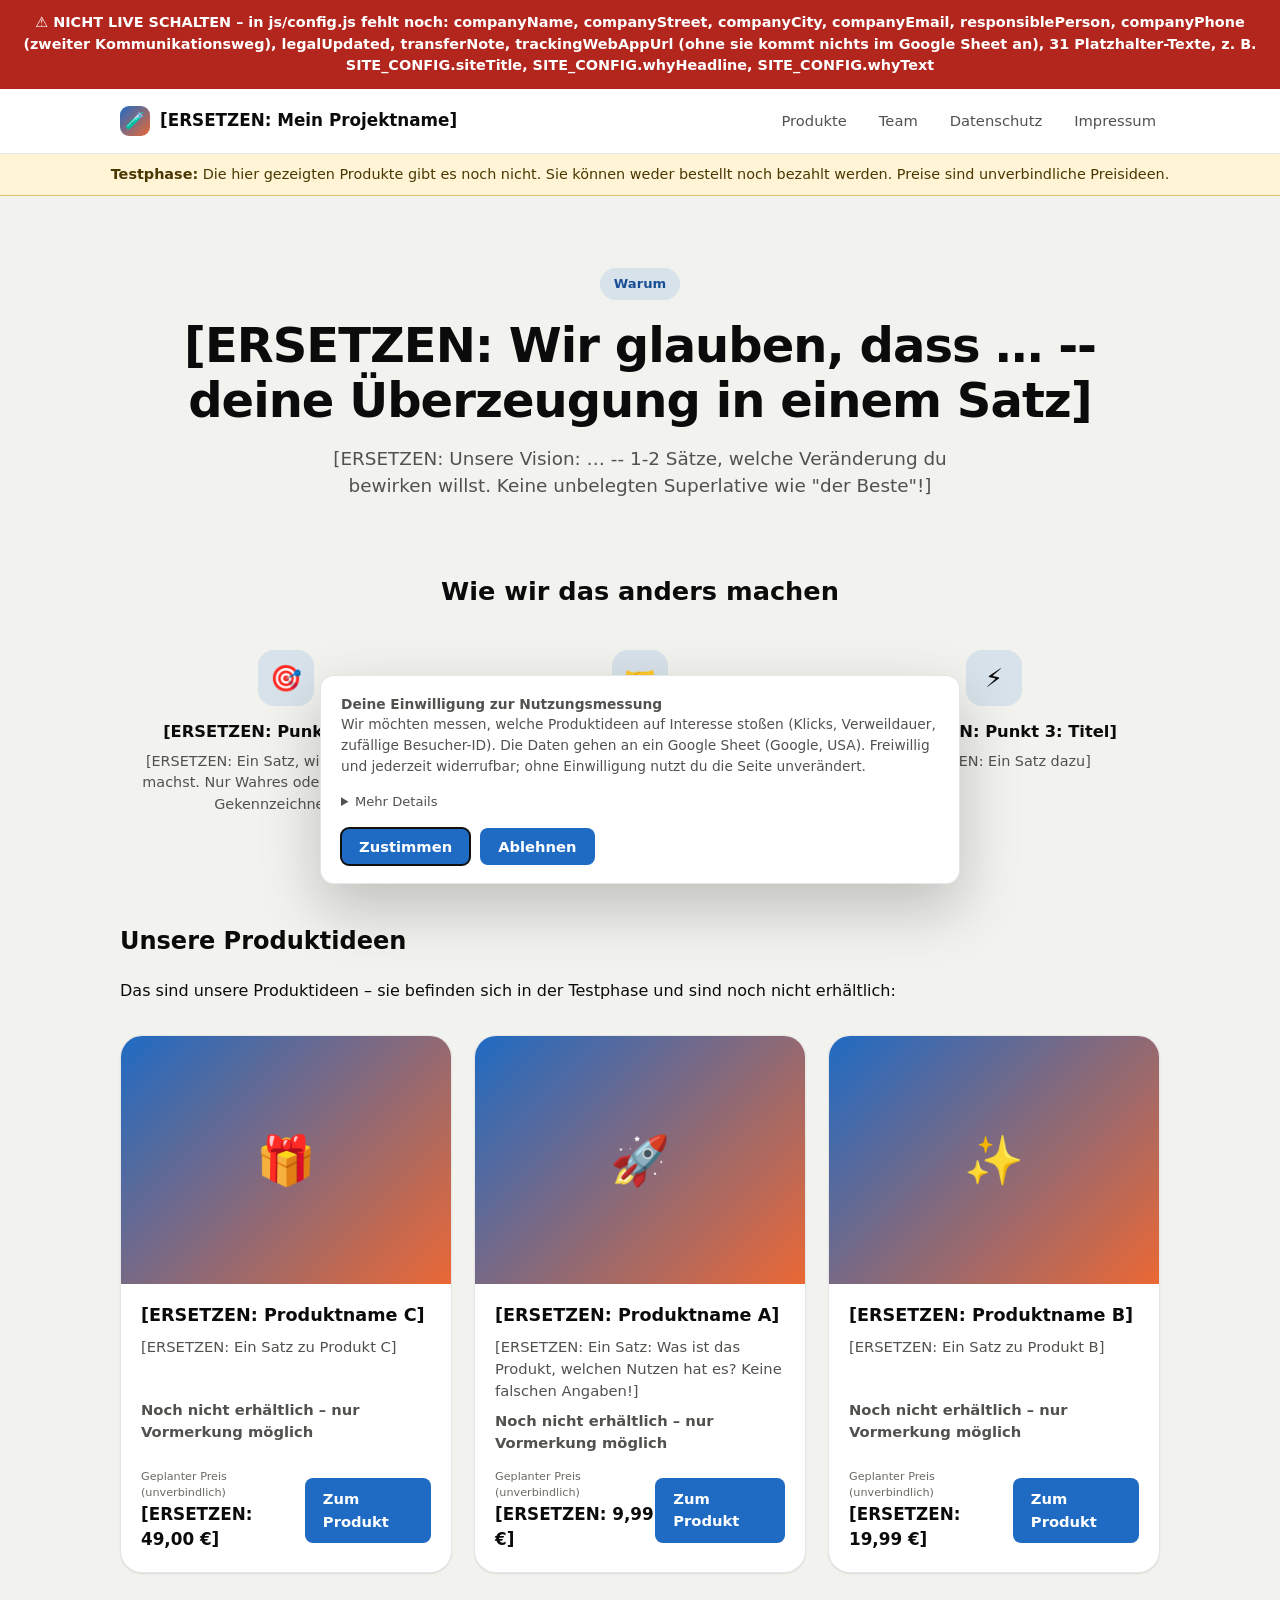
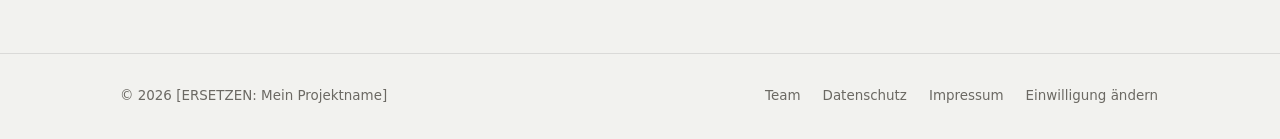
<file: index.html>
<!doctype html>
<html lang="de">
<head>
<meta charset="UTF-8">
<meta name="viewport" content="width=device-width, initial-scale=1">
<title>{{siteTitle}}</title>
<meta name="description" content="Early-Access-Test – finde heraus, welche Produkte wirklich gefragt sind.">
<meta name="robots" content="noindex,nofollow">
<meta http-equiv="Content-Security-Policy" content="default-src 'self'; script-src 'self' https://script.google.com https://script.googleusercontent.com; style-src 'self' 'unsafe-inline'; img-src 'self' data:; connect-src 'self' https://script.google.com https://script.googleusercontent.com; object-src 'none'; base-uri 'none'; form-action 'none'">
<link rel="icon" href="data:image/svg+xml,%3Csvg xmlns='http://www.w3.org/2000/svg' viewBox='0 0 100 100'%3E%3Ctext y='.9em' font-size='90'%3E🚪%3C/text%3E%3C/svg%3E">
<link rel="stylesheet" href="css/style.css">
</head>
<body>
<a class="skip-link" href="#main">Zum Inhalt springen</a>
<noscript><div class="config-warning">Diese Seite benötigt JavaScript, um ihre Inhalte anzuzeigen. Bitte aktiviere JavaScript in deinem Browser.</div></noscript>

<header class="site-header">
  <div class="container">
    <a href="index.html" class="brand">
      <span class="logo-dot"><span data-logo-emoji>🚪</span></span>
      <span data-site-title>Meine Produktidee</span>
    </a>
    <nav class="nav-links">
      <a href="index.html">Produkte</a>
      <a href="team.html">Team</a>
      <a href="datenschutz.html">Datenschutz</a>
      <a href="impressum.html">Impressum</a>
    </nav>
  </div>
</header>

<main id="main">
<div class="test-notice" id="testNotice" role="note"></div>

<!-- WARUM -- Golden Circle: Start With Why -->
<section class="why-section">
  <div class="container">
    <span class="badge" id="whyBadge"></span>
    <h1 id="whyHeadline"></h1>
    <p class="subtext" id="whyText"></p>
  </div>
</section>

<!-- WIE -- Golden Circle: How -->
<section class="how-section">
  <div class="container">
    <h2 id="howTitle"></h2>
    <div id="howGrid" class="how-grid"></div>
  </div>
</section>

<!-- WAS -- Golden Circle: What (die Türen) -->
<section class="what-section">
  <div class="container">
    <h2 id="whatTitle"></h2>
    <p class="lead" id="whatText"></p>
    <div id="doorsGrid" class="doors-grid"></div>
  </div>
</section>
</main>

<footer class="site-footer">
  <div class="container">
    <span>&copy; <span id="year"></span> <span data-site-title>Meine Produktidee</span></span>
    <nav>
      <a href="team.html">Team</a>
      <a href="datenschutz.html">Datenschutz</a>
      <a href="impressum.html">Impressum</a>
      <a href="#" data-consent-settings>Einwilligung ändern</a>
    </nav>
  </div>
</footer>

<script src="js/config.js"></script>
<script src="js/tracking.js"></script>
<script src="js/app.js"></script>
</body>
</html>
</file>
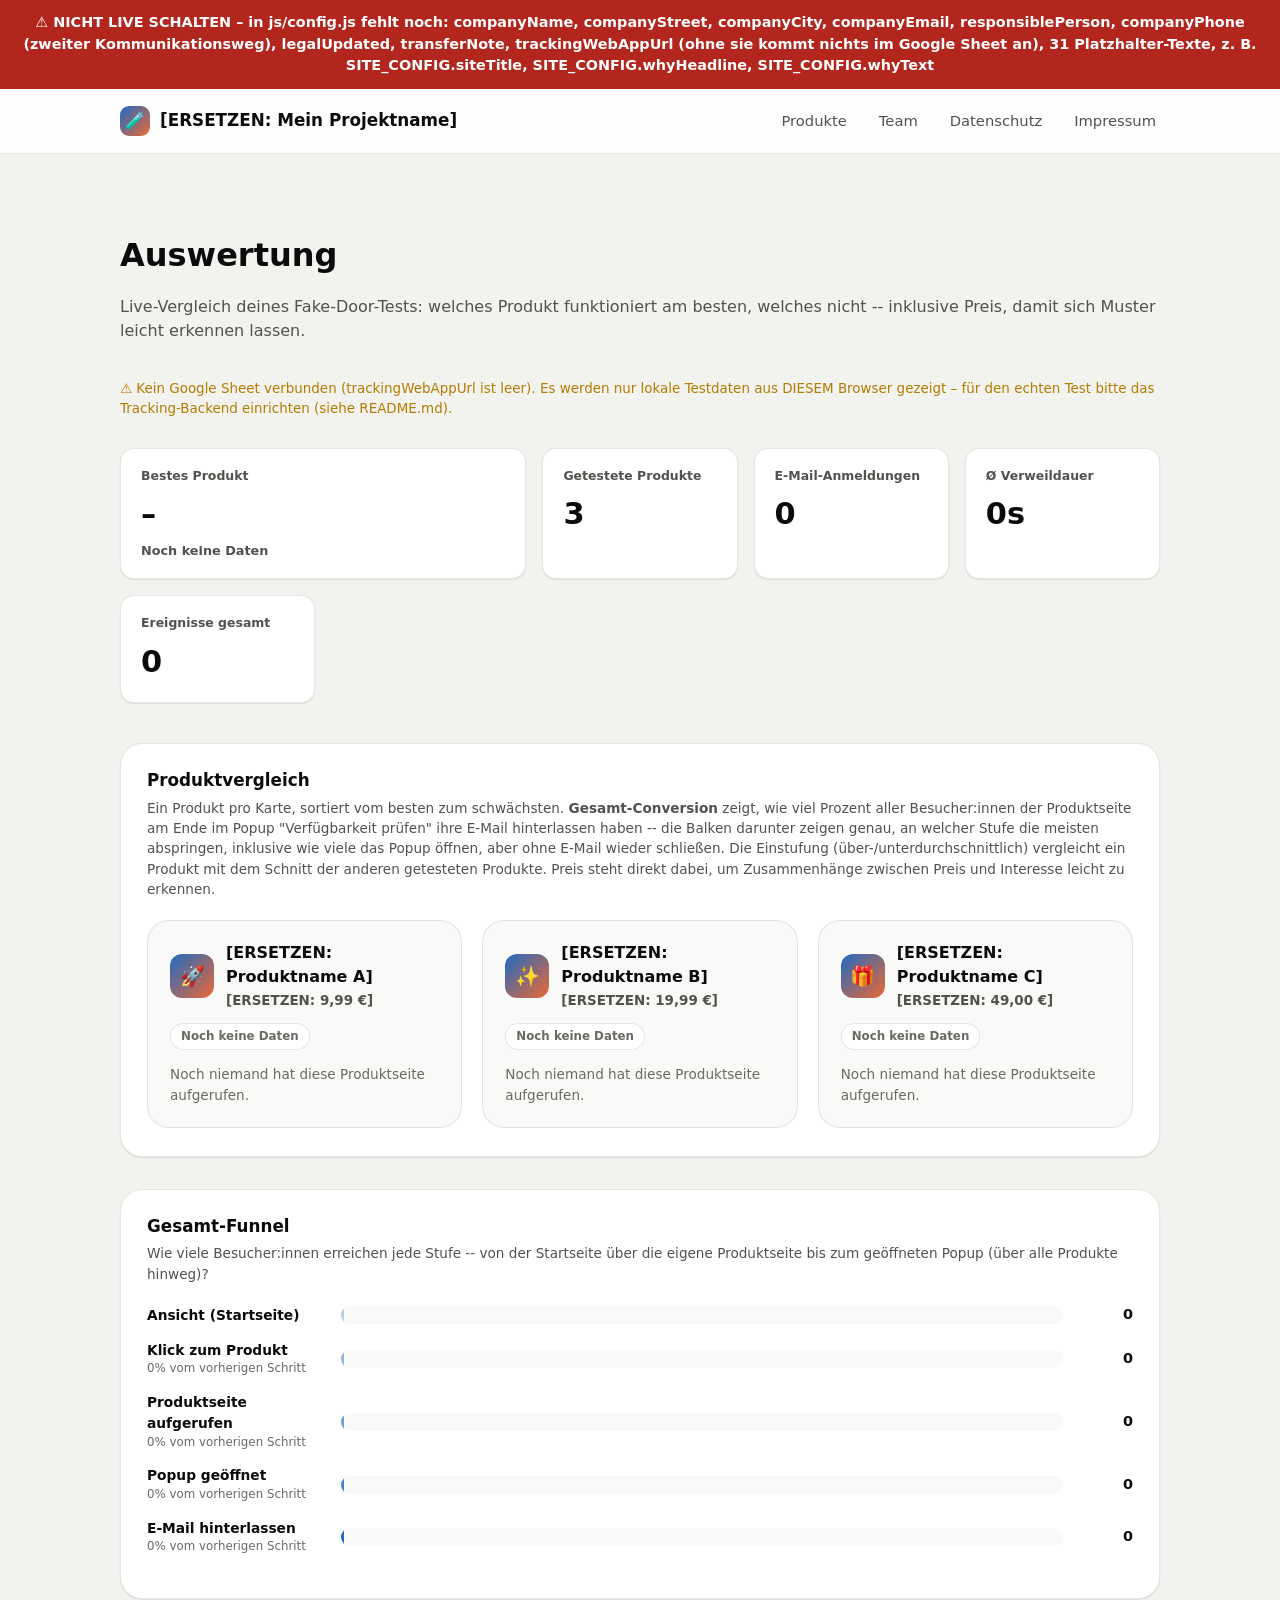
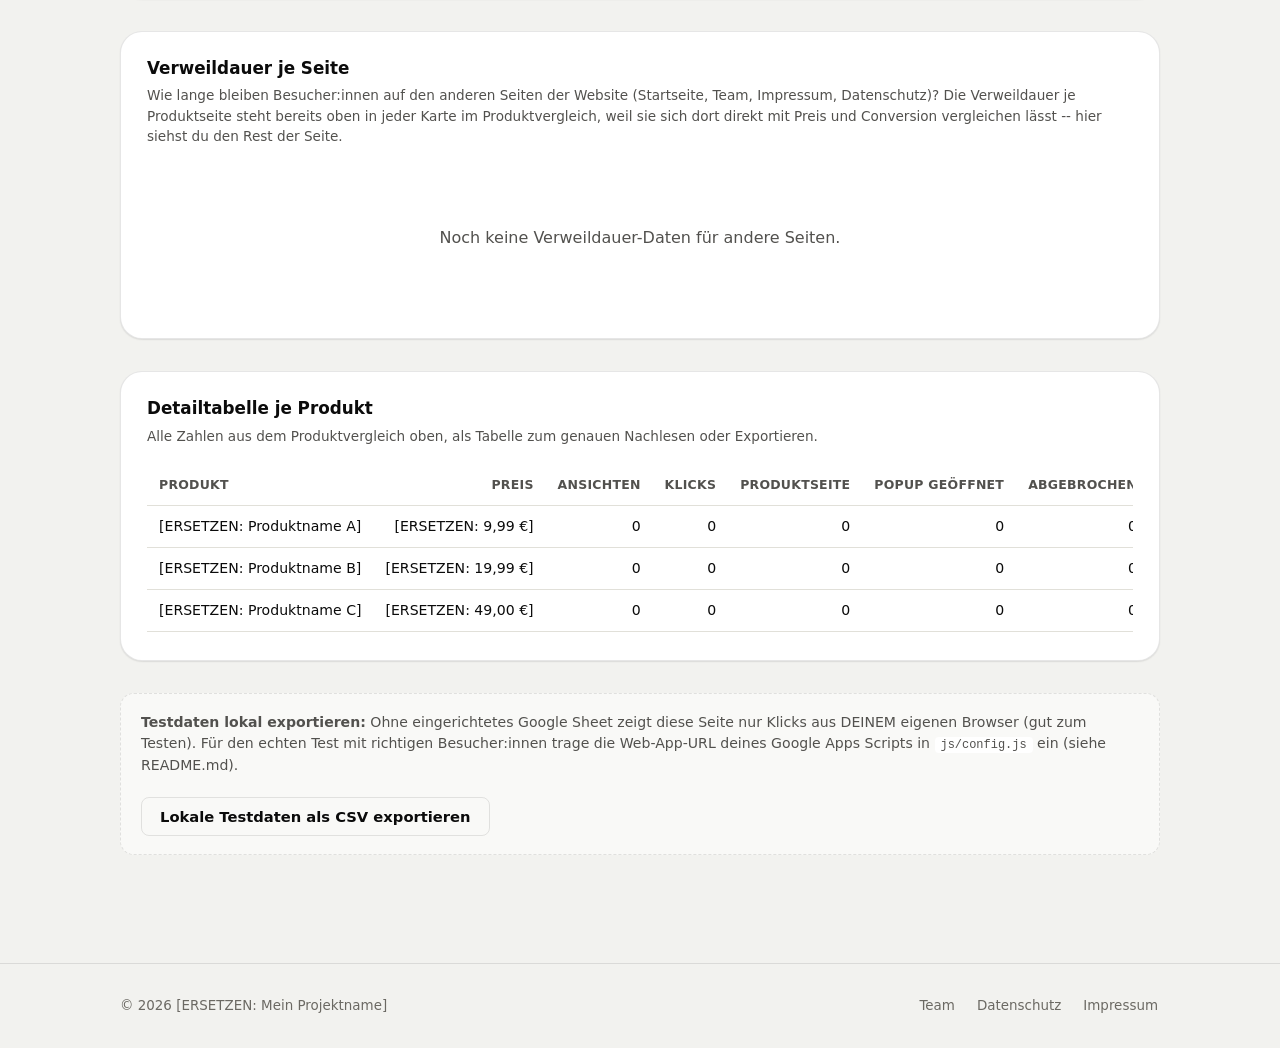
<file: auswertung.html>
<!doctype html>
<html lang="de">
<head>
<meta charset="UTF-8">
<meta name="viewport" content="width=device-width, initial-scale=1">
<title>Auswertung – {{siteTitle}}</title>
<meta name="robots" content="noindex,nofollow">
<meta http-equiv="Content-Security-Policy" content="default-src 'self'; script-src 'self' https://script.google.com https://script.googleusercontent.com; style-src 'self' 'unsafe-inline'; img-src 'self' data:; connect-src 'self' https://script.google.com https://script.googleusercontent.com; object-src 'none'; base-uri 'none'; form-action 'none'">
<link rel="icon" href="data:image/svg+xml,%3Csvg xmlns='http://www.w3.org/2000/svg' viewBox='0 0 100 100'%3E%3Ctext y='.9em' font-size='90'%3E🚪%3C/text%3E%3C/svg%3E">
<link rel="stylesheet" href="css/style.css">
</head>
<body>
<a class="skip-link" href="#main">Zum Inhalt springen</a>
<noscript><div class="config-warning">Diese Seite benötigt JavaScript, um ihre Inhalte anzuzeigen. Bitte aktiviere JavaScript in deinem Browser.</div></noscript>

<header class="site-header">
  <div class="container">
    <a href="index.html" class="brand">
      <span class="logo-dot"><span data-logo-emoji>🚪</span></span>
      <span data-site-title>Meine Produktidee</span>
    </a>
    <nav class="nav-links">
      <a href="index.html">Produkte</a>
      <a href="team.html">Team</a>
      <a href="datenschutz.html">Datenschutz</a>
      <a href="impressum.html">Impressum</a>
    </nav>
  </div>
</header>

<main id="main">
<div class="page-content">
  <div class="container">
    <h1>Auswertung</h1>
    <p class="lead">Live-Vergleich deines Fake-Door-Tests: welches Produkt funktioniert am besten, welches nicht -- inklusive Preis, damit sich Muster leicht erkennen lassen.</p>
    <p class="source-note" id="sourceNote"></p>

    <div class="kpi-row">
      <div class="kpi-tile kpi-tile-wide">
        <div class="kpi-label">Bestes Produkt</div>
        <div class="kpi-value kpi-value-text" id="kpiBest">–</div>
        <div class="kpi-sub" id="kpiBestSub">Noch keine Daten</div>
      </div>
      <div class="kpi-tile">
        <div class="kpi-label">Getestete Produkte</div>
        <div class="kpi-value" id="kpiDoors">0</div>
      </div>
      <div class="kpi-tile">
        <div class="kpi-label">E-Mail-Anmeldungen</div>
        <div class="kpi-value" id="kpiEmails">0</div>
      </div>
      <div class="kpi-tile">
        <div class="kpi-label">Ø Verweildauer</div>
        <div class="kpi-value" id="kpiDuration">0s</div>
      </div>
      <div class="kpi-tile">
        <div class="kpi-label">Ereignisse gesamt</div>
        <div class="kpi-value" id="kpiEvents">0</div>
      </div>
    </div>

    <div class="viz-card">
      <h2>Produktvergleich</h2>
      <p class="viz-sub">
        Ein Produkt pro Karte, sortiert vom besten zum schwächsten. <strong>Gesamt-Conversion</strong> zeigt,
        wie viel Prozent aller Besucher:innen der Produktseite am Ende im Popup "Verfügbarkeit prüfen"
        ihre E-Mail hinterlassen haben -- die Balken darunter zeigen genau, an welcher Stufe die meisten
        abspringen, inklusive wie viele das Popup öffnen, aber ohne E-Mail wieder schließen. Die Einstufung
        (über-/unterdurchschnittlich) vergleicht ein Produkt mit dem Schnitt der anderen getesteten Produkte.
        Preis steht direkt dabei, um Zusammenhänge zwischen Preis und Interesse leicht zu erkennen.
      </p>
      <div id="compareGrid" class="compare-grid"></div>
    </div>

    <div class="viz-card">
      <h2>Gesamt-Funnel</h2>
      <p class="viz-sub">Wie viele Besucher:innen erreichen jede Stufe -- von der Startseite über die eigene Produktseite bis zum geöffneten Popup (über alle Produkte hinweg)?</p>
      <div id="funnelChart"></div>
    </div>

    <div class="viz-card">
      <h2>Verweildauer je Seite</h2>
      <p class="viz-sub">
        Wie lange bleiben Besucher:innen auf den anderen Seiten der Website (Startseite, Team, Impressum,
        Datenschutz)? Die Verweildauer je Produktseite steht bereits oben in jeder Karte im Produktvergleich,
        weil sie sich dort direkt mit Preis und Conversion vergleichen lässt -- hier siehst du den Rest der Seite.
      </p>
      <div id="pageDurationBars"></div>
    </div>

    <div class="viz-card">
      <h2>Detailtabelle je Produkt</h2>
      <p class="viz-sub">Alle Zahlen aus dem Produktvergleich oben, als Tabelle zum genauen Nachlesen oder Exportieren.</p>
      <div class="data-table-wrap">
        <table class="data-table" id="doorTable">
          <thead>
            <tr>
              <th>Produkt</th>
              <th>Preis</th>
              <th>Ansichten</th>
              <th>Klicks</th>
              <th>Produktseite</th>
              <th>Popup geöffnet</th>
              <th>Abgebrochen</th>
              <th>E-Mails</th>
              <th>Gesamt-Conversion</th>
              <th>Ø Verweildauer</th>
            </tr>
          </thead>
          <tbody></tbody>
        </table>
      </div>
    </div>

    <div class="setup-callout">
      <strong>Testdaten lokal exportieren:</strong> Ohne eingerichtetes Google Sheet zeigt diese Seite nur Klicks aus
      DEINEM eigenen Browser (gut zum Testen). Für den echten Test mit richtigen Besucher:innen trage die
      Web-App-URL deines Google Apps Scripts in <code>js/config.js</code> ein (siehe README.md).
      <br><br>
      <button type="button" class="btn btn-ghost" id="exportCsvBtn">Lokale Testdaten als CSV exportieren</button>
    </div>
  </div>
</div>
</main>

<footer class="site-footer">
  <div class="container">
    <span>&copy; <span id="year"></span> <span data-site-title>Meine Produktidee</span></span>
    <nav>
      <a href="team.html">Team</a>
      <a href="datenschutz.html">Datenschutz</a>
      <a href="impressum.html">Impressum</a>
    </nav>
  </div>
</footer>

<script src="js/config.js"></script>
<script src="js/tracking.js"></script>
<script src="js/app.js"></script>
<script src="js/stats.js"></script>
</body>
</html>
</file>
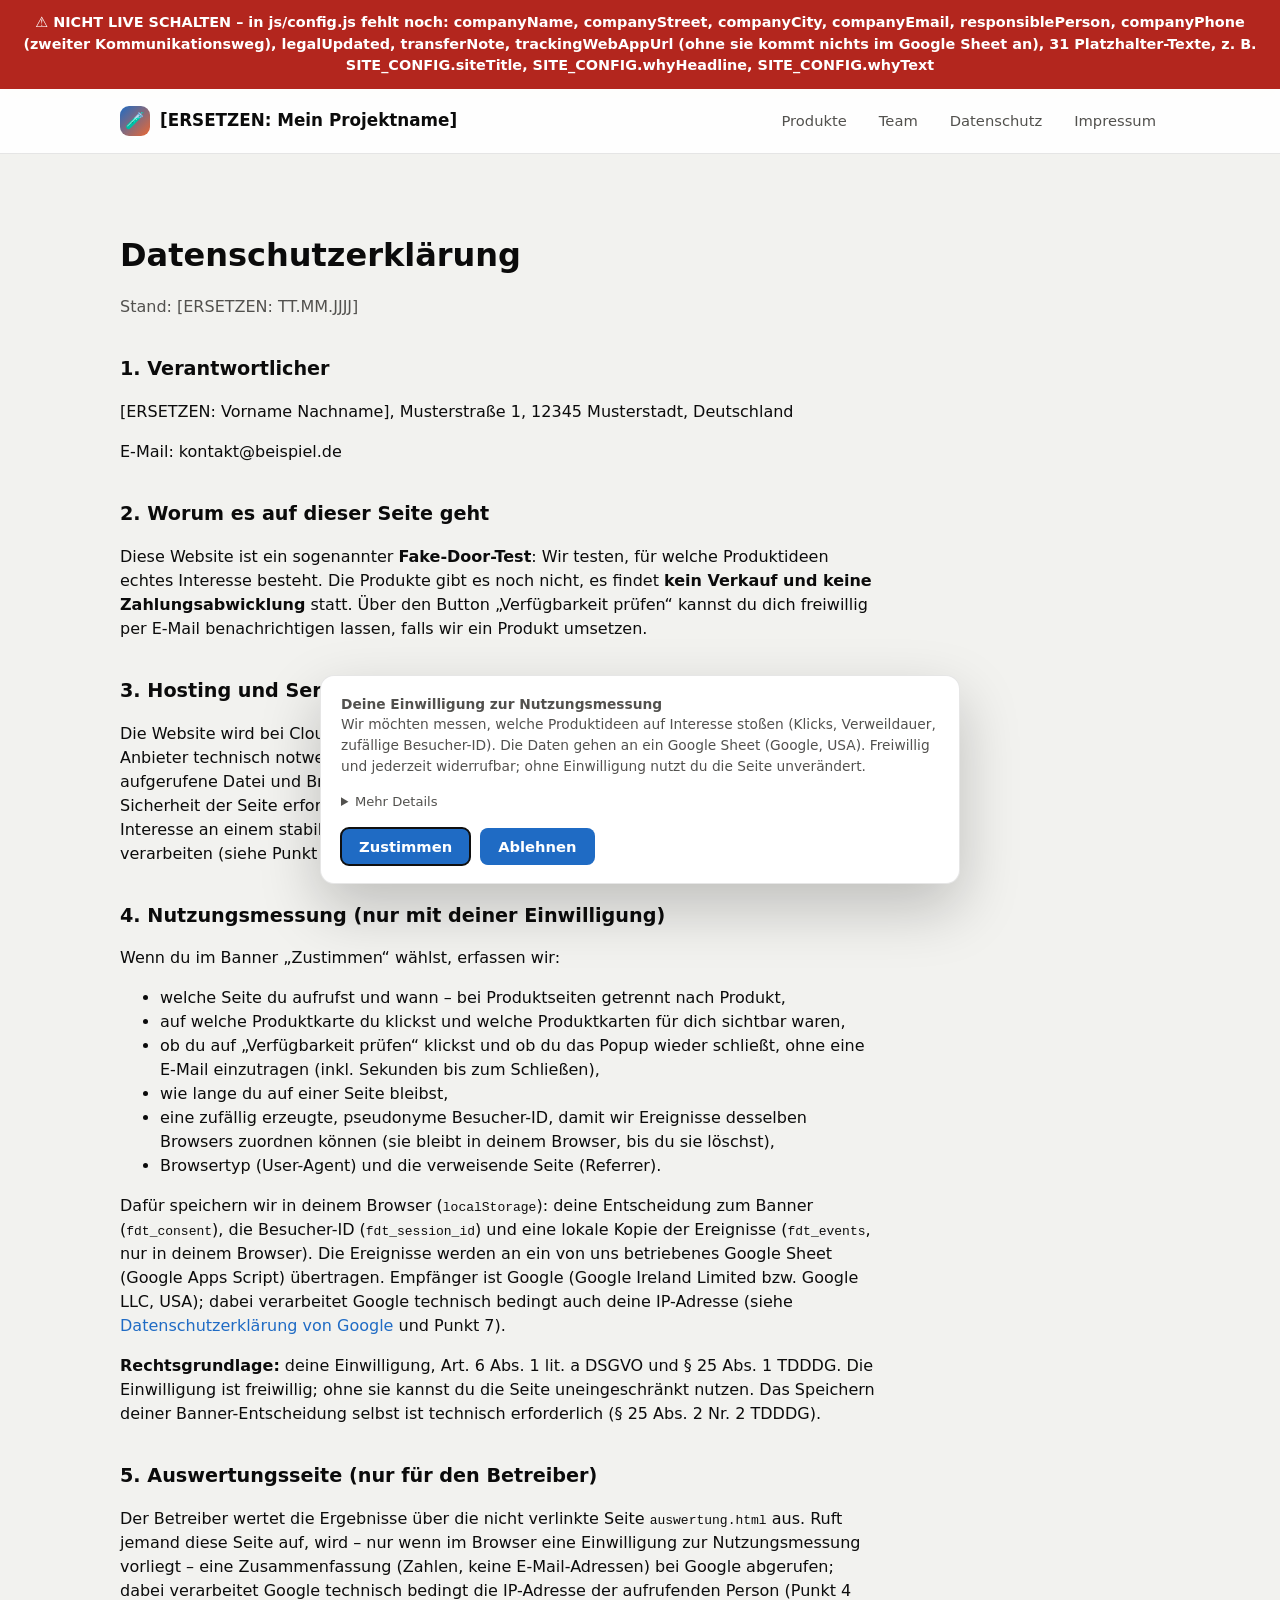
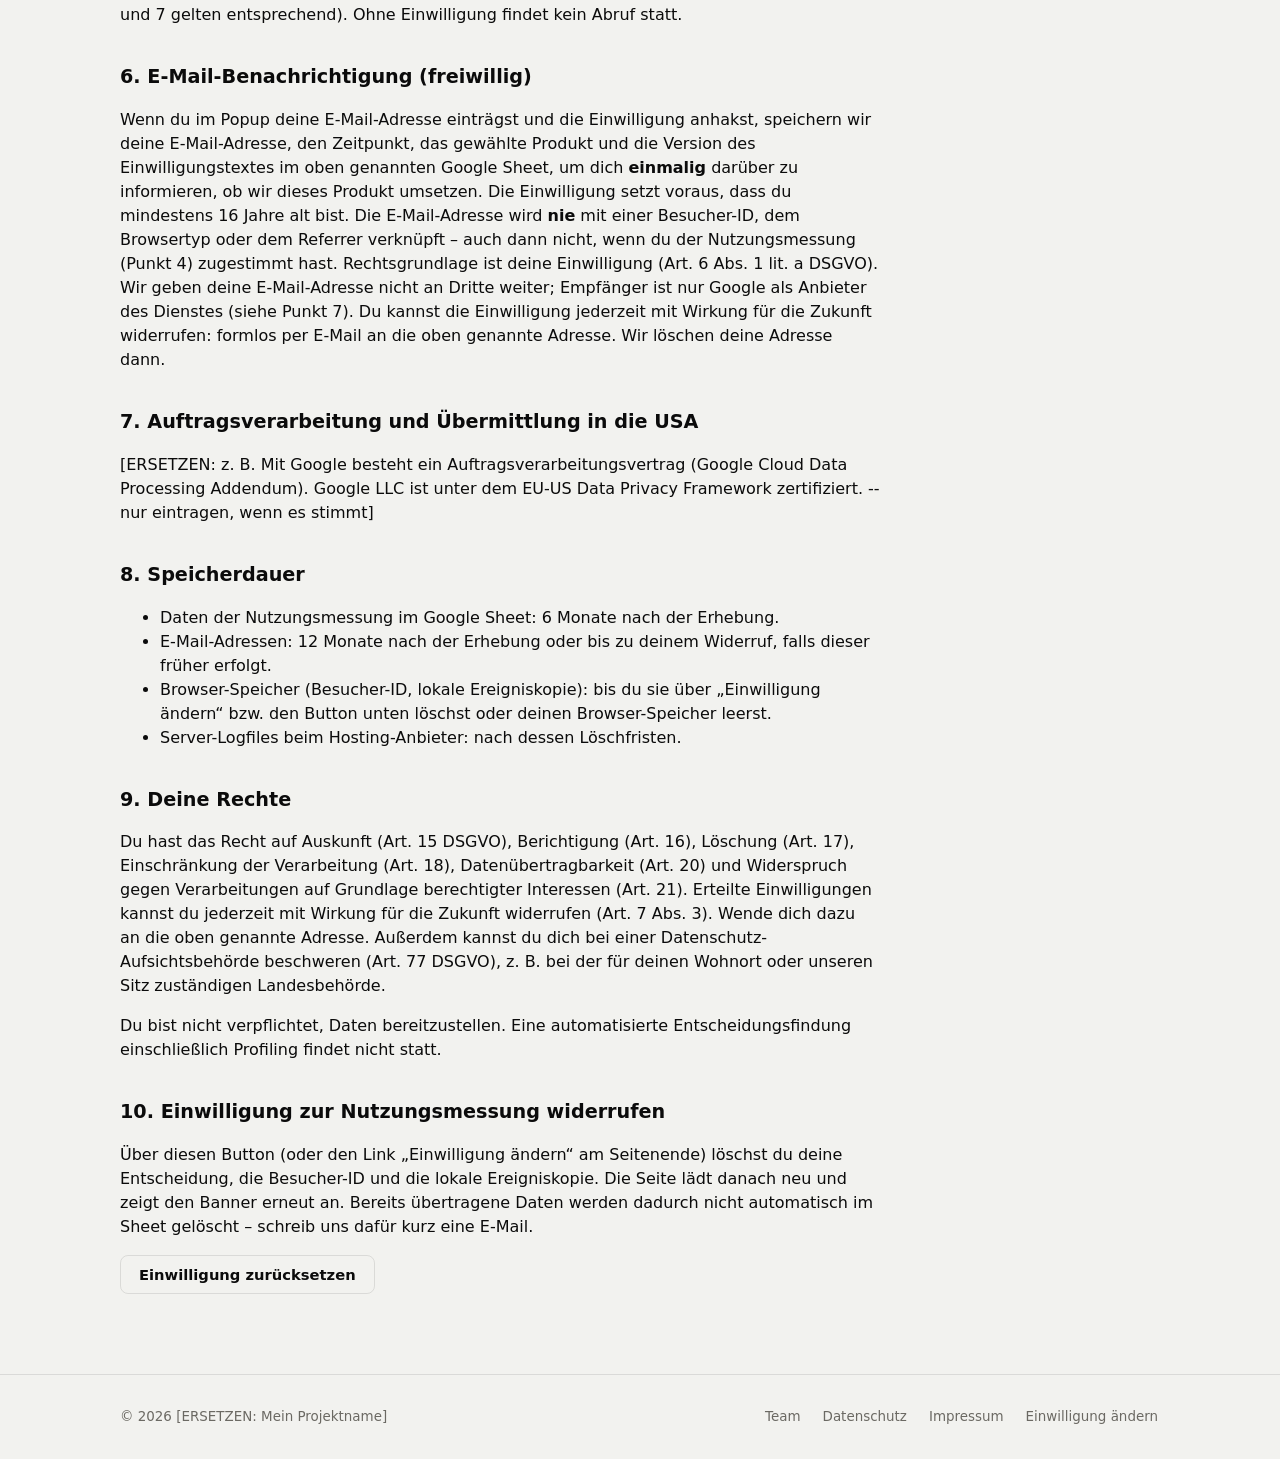
<file: datenschutz.html>
<!doctype html>
<html lang="de">
<head>
<meta charset="UTF-8">
<meta name="viewport" content="width=device-width, initial-scale=1">
<title>Datenschutz – {{siteTitle}}</title>
<meta name="robots" content="noindex,nofollow">
<meta http-equiv="Content-Security-Policy" content="default-src 'self'; script-src 'self' https://script.google.com https://script.googleusercontent.com; style-src 'self' 'unsafe-inline'; img-src 'self' data:; connect-src 'self' https://script.google.com https://script.googleusercontent.com; object-src 'none'; base-uri 'none'; form-action 'none'">
<link rel="icon" href="data:image/svg+xml,%3Csvg xmlns='http://www.w3.org/2000/svg' viewBox='0 0 100 100'%3E%3Ctext y='.9em' font-size='90'%3E🚪%3C/text%3E%3C/svg%3E">
<link rel="stylesheet" href="css/style.css">
</head>
<body>
<a class="skip-link" href="#main">Zum Inhalt springen</a>
<noscript><div class="config-warning">Impressum und Datenschutzerklärung werden mit JavaScript aus der Konfiguration geladen. Bitte aktiviere JavaScript oder wende dich an den Seitenbetreiber (Kontaktdaten über die Startseite bzw. den Hoster).</div></noscript>

<header class="site-header">
  <div class="container">
    <a href="index.html" class="brand">
      <span class="logo-dot"><span data-logo-emoji>🚪</span></span>
      <span data-site-title>Meine Produktidee</span>
    </a>
    <nav class="nav-links">
      <a href="index.html">Produkte</a>
      <a href="team.html">Team</a>
      <a href="datenschutz.html">Datenschutz</a>
      <a href="impressum.html">Impressum</a>
    </nav>
  </div>
</header>

<main id="main">
<div class="page-content">
  <div class="container">
    <h1>Datenschutzerklärung</h1>
    <p class="lead">Stand: <span id="stand"></span></p>

    <section>
      <h2>1. Verantwortlicher</h2>
      <p id="dsAddress"></p>
      <p id="dsContact"></p>

      <h2>2. Worum es auf dieser Seite geht</h2>
      <p>
        Diese Website ist ein sogenannter <strong>Fake-Door-Test</strong>: Wir testen, für
        welche Produktideen echtes Interesse besteht. Die Produkte gibt es noch nicht, es findet
        <strong>kein Verkauf und keine Zahlungsabwicklung</strong> statt. Über den Button
        &bdquo;Verfügbarkeit prüfen&ldquo; kannst du dich freiwillig per E-Mail benachrichtigen lassen,
        falls wir ein Produkt umsetzen.
      </p>

      <h2>3. Hosting und Server-Logfiles</h2>
      <p>
        Die Website wird bei <span id="dsHost"></span> gehostet. Beim Aufruf verarbeitet der
        Hosting-Anbieter technisch notwendige Daten, insbesondere deine IP-Adresse, Datum und
        Uhrzeit, die aufgerufene Datei und Browserangaben (Server-Logfiles). Das ist für die
        Auslieferung und Sicherheit der Seite erforderlich. Rechtsgrundlage ist Art. 6 Abs. 1
        lit. f DSGVO (berechtigtes Interesse an einem stabilen und sicheren Betrieb). Der Anbieter
        kann Daten auch in den USA verarbeiten (siehe Punkt 7).
      </p>

      <h2>4. Nutzungsmessung (nur mit deiner Einwilligung)</h2>
      <p>Wenn du im Banner &bdquo;Zustimmen&ldquo; wählst, erfassen wir:</p>
      <ul>
        <li>welche Seite du aufrufst und wann &ndash; bei Produktseiten getrennt nach Produkt,</li>
        <li>auf welche Produktkarte du klickst und welche Produktkarten für dich sichtbar waren,</li>
        <li>ob du auf &bdquo;Verfügbarkeit prüfen&ldquo; klickst und ob du das Popup wieder schließt, ohne eine E-Mail einzutragen (inkl. Sekunden bis zum Schließen),</li>
        <li>wie lange du auf einer Seite bleibst,</li>
        <li>eine zufällig erzeugte, pseudonyme Besucher-ID, damit wir Ereignisse desselben Browsers zuordnen können (sie bleibt in deinem Browser, bis du sie löschst),</li>
        <li>Browsertyp (User-Agent) und die verweisende Seite (Referrer).</li>
      </ul>
      <p>
        Dafür speichern wir in deinem Browser (<code>localStorage</code>): deine Entscheidung zum Banner
        (<code>fdt_consent</code>), die Besucher-ID (<code>fdt_session_id</code>) und eine lokale Kopie der
        Ereignisse (<code>fdt_events</code>, nur in deinem Browser). Die Ereignisse werden an ein von uns
        betriebenes Google Sheet (Google Apps Script) übertragen. Empfänger ist Google
        (Google Ireland Limited bzw. Google LLC, USA); dabei verarbeitet Google technisch bedingt auch
        deine IP-Adresse (siehe <a href="https://policies.google.com/privacy" target="_blank" rel="noopener">Datenschutzerklärung von Google</a>
        und Punkt 7).
      </p>
      <p>
        <strong>Rechtsgrundlage:</strong> deine Einwilligung, Art. 6 Abs. 1 lit. a DSGVO und § 25 Abs. 1 TDDDG.
        Die Einwilligung ist freiwillig; ohne sie kannst du die Seite uneingeschränkt nutzen. Das Speichern
        deiner Banner-Entscheidung selbst ist technisch erforderlich (§ 25 Abs. 2 Nr. 2 TDDDG).
      </p>

      <h2>5. Auswertungsseite (nur für den Betreiber)</h2>
      <p>
        Der Betreiber wertet die Ergebnisse über die nicht verlinkte Seite <code>auswertung.html</code> aus.
        Ruft jemand diese Seite auf, wird &ndash; nur wenn im Browser eine Einwilligung zur Nutzungsmessung
        vorliegt &ndash; eine Zusammenfassung (Zahlen, keine E-Mail-Adressen) bei Google abgerufen; dabei verarbeitet
        Google technisch bedingt die IP-Adresse der aufrufenden Person (Punkt 4 und 7 gelten entsprechend).
        Ohne Einwilligung findet kein Abruf statt.
      </p>

      <h2>6. E-Mail-Benachrichtigung (freiwillig)</h2>
      <p>
        Wenn du im Popup deine E-Mail-Adresse einträgst und die Einwilligung anhakst, speichern wir
        deine E-Mail-Adresse, den Zeitpunkt, das gewählte Produkt und die Version des Einwilligungstextes
        im oben genannten Google Sheet, um dich <strong>einmalig</strong> darüber zu informieren, ob wir dieses Produkt
        umsetzen. Die Einwilligung setzt voraus, dass du mindestens 16 Jahre alt bist. Die E-Mail-Adresse wird
        <strong>nie</strong> mit einer Besucher-ID, dem Browsertyp oder dem Referrer verknüpft &ndash; auch dann nicht, wenn du
        der Nutzungsmessung (Punkt 4) zugestimmt hast.
        Rechtsgrundlage ist deine Einwilligung (Art. 6 Abs. 1 lit. a DSGVO). Wir geben deine E-Mail-Adresse
        nicht an Dritte weiter; Empfänger ist nur Google als Anbieter des Dienstes (siehe Punkt 7).
        Du kannst die Einwilligung jederzeit mit Wirkung für die Zukunft widerrufen: formlos per E-Mail
        an die oben genannte Adresse. Wir löschen deine Adresse dann.
      </p>

      <h2>7. Auftragsverarbeitung und Übermittlung in die USA</h2>
      <p id="dsTransfer"></p>

      <h2>8. Speicherdauer</h2>
      <ul>
        <li>Daten der Nutzungsmessung im Google Sheet: <span id="dsRetEvents"></span>.</li>
        <li>E-Mail-Adressen: <span id="dsRetEmails"></span>.</li>
        <li>Browser-Speicher (Besucher-ID, lokale Ereigniskopie): bis du sie über &bdquo;Einwilligung ändern&ldquo; bzw. den Button unten löschst oder deinen Browser-Speicher leerst.</li>
        <li>Server-Logfiles beim Hosting-Anbieter: nach dessen Löschfristen.</li>
      </ul>

      <h2>9. Deine Rechte</h2>
      <p>
        Du hast das Recht auf Auskunft (Art. 15 DSGVO), Berichtigung (Art. 16), Löschung (Art. 17),
        Einschränkung der Verarbeitung (Art. 18), Datenübertragbarkeit (Art. 20) und Widerspruch gegen
        Verarbeitungen auf Grundlage berechtigter Interessen (Art. 21). Erteilte Einwilligungen kannst
        du jederzeit mit Wirkung für die Zukunft widerrufen (Art. 7 Abs. 3). Wende dich dazu an die
        oben genannte Adresse. Außerdem kannst du dich bei einer Datenschutz-Aufsichtsbehörde beschweren
        (Art. 77 DSGVO), z. B. bei der für deinen Wohnort oder unseren Sitz zuständigen Landesbehörde.
      </p>
      <p>
        Du bist nicht verpflichtet, Daten bereitzustellen. Eine automatisierte Entscheidungsfindung
        einschließlich Profiling findet nicht statt.
      </p>

      <h2>10. Einwilligung zur Nutzungsmessung widerrufen</h2>
      <p>
        Über diesen Button (oder den Link &bdquo;Einwilligung ändern&ldquo; am Seitenende) löschst du
        deine Entscheidung, die Besucher-ID und die lokale Ereigniskopie. Die Seite lädt danach neu und
        zeigt den Banner erneut an. Bereits übertragene Daten werden dadurch nicht automatisch im Sheet
        gelöscht &ndash; schreib uns dafür kurz eine E-Mail.
      </p>
      <button type="button" class="btn btn-ghost" id="resetConsentBtn">Einwilligung zurücksetzen</button>
    </section>
  </div>
</div>
</main>

<footer class="site-footer">
  <div class="container">
    <span>&copy; <span id="year"></span> <span data-site-title>Meine Produktidee</span></span>
    <nav>
      <a href="team.html">Team</a>
      <a href="datenschutz.html">Datenschutz</a>
      <a href="impressum.html">Impressum</a>
      <a href="#" data-consent-settings>Einwilligung ändern</a>
    </nav>
  </div>
</footer>

<script src="js/config.js"></script>
<script src="js/tracking.js"></script>
<script src="js/app.js"></script>
</body>
</html>
</file>
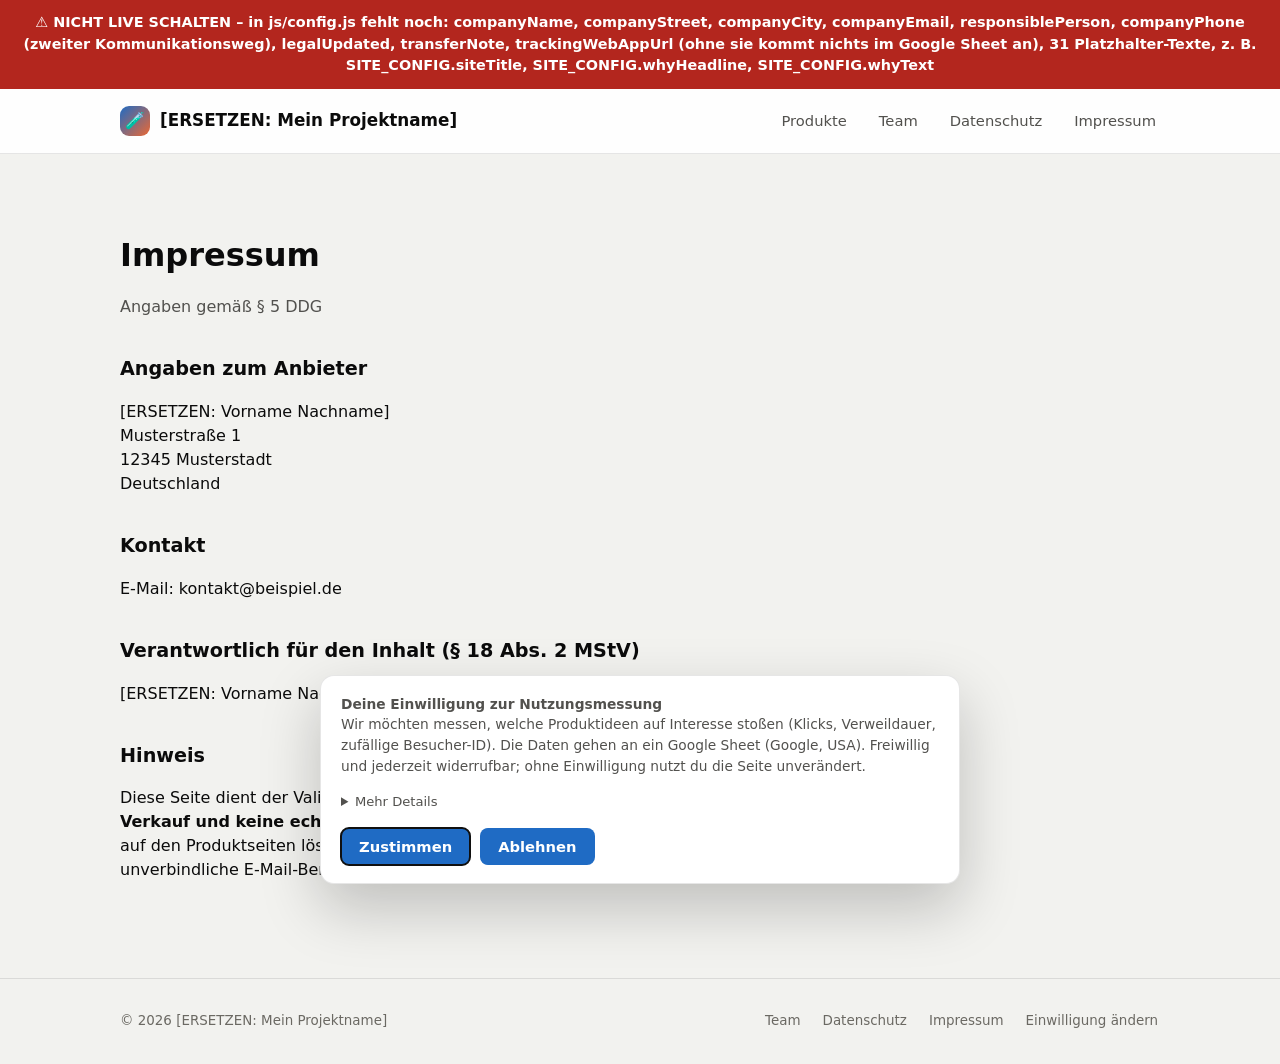
<file: impressum.html>
<!doctype html>
<html lang="de">
<head>
<meta charset="UTF-8">
<meta name="viewport" content="width=device-width, initial-scale=1">
<title>Impressum – {{siteTitle}}</title>
<meta name="robots" content="noindex,nofollow">
<meta http-equiv="Content-Security-Policy" content="default-src 'self'; script-src 'self' https://script.google.com https://script.googleusercontent.com; style-src 'self' 'unsafe-inline'; img-src 'self' data:; connect-src 'self' https://script.google.com https://script.googleusercontent.com; object-src 'none'; base-uri 'none'; form-action 'none'">
<link rel="icon" href="data:image/svg+xml,%3Csvg xmlns='http://www.w3.org/2000/svg' viewBox='0 0 100 100'%3E%3Ctext y='.9em' font-size='90'%3E🚪%3C/text%3E%3C/svg%3E">
<link rel="stylesheet" href="css/style.css">
</head>
<body>
<a class="skip-link" href="#main">Zum Inhalt springen</a>
<noscript><div class="config-warning">Impressum und Datenschutzerklärung werden mit JavaScript aus der Konfiguration geladen. Bitte aktiviere JavaScript oder wende dich an den Seitenbetreiber (Kontaktdaten über die Startseite bzw. den Hoster).</div></noscript>

<header class="site-header">
  <div class="container">
    <a href="index.html" class="brand">
      <span class="logo-dot"><span data-logo-emoji>🚪</span></span>
      <span data-site-title>Meine Produktidee</span>
    </a>
    <nav class="nav-links">
      <a href="index.html">Produkte</a>
      <a href="team.html">Team</a>
      <a href="datenschutz.html">Datenschutz</a>
      <a href="impressum.html">Impressum</a>
    </nav>
  </div>
</header>

<main id="main">
<div class="page-content">
  <div class="container">
    <h1>Impressum</h1>
    <p class="lead">Angaben gemäß § 5 DDG</p>

    <section>
      <h2>Angaben zum Anbieter</h2>
      <p id="impAddress"></p>

      <h2>Kontakt</h2>
      <p id="impContact"></p>

      <p id="impVat"></p>

      <h2>Verantwortlich für den Inhalt (§ 18 Abs. 2 MStV)</h2>
      <p id="impResponsible"></p>

      <h2>Hinweis</h2>
      <p>
        Diese Seite dient der Validierung von Produktideen ("Fake-Door-Test"). Es findet
        <strong>kein echter Verkauf und keine echte Zahlungsabwicklung</strong> statt.
        Der "Verfügbarkeit prüfen"-Button auf den Produktseiten löst keine Zahlung aus,
        sondern öffnet lediglich ein Formular für eine unverbindliche E-Mail-Benachrichtigung
        bei Verfügbarkeit.
      </p>
    </section>
  </div>
</div>
</main>

<footer class="site-footer">
  <div class="container">
    <span>&copy; <span id="year"></span> <span data-site-title>Meine Produktidee</span></span>
    <nav>
      <a href="team.html">Team</a>
      <a href="datenschutz.html">Datenschutz</a>
      <a href="impressum.html">Impressum</a>
      <a href="#" data-consent-settings>Einwilligung ändern</a>
    </nav>
  </div>
</footer>

<script src="js/config.js"></script>
<script src="js/tracking.js"></script>
<script src="js/app.js"></script>
</body>
</html>
</file>
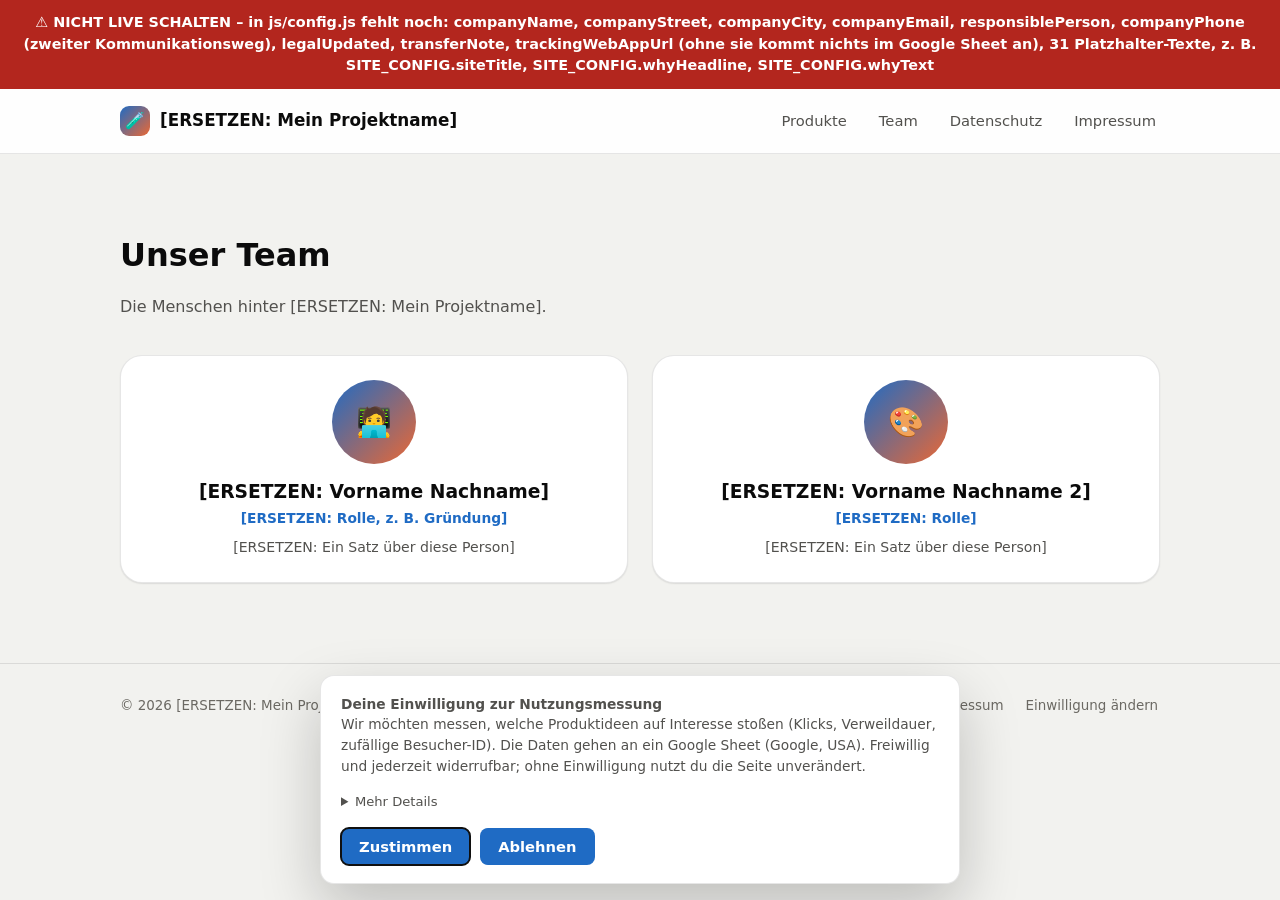
<file: team.html>
<!doctype html>
<html lang="de">
<head>
<meta charset="UTF-8">
<meta name="viewport" content="width=device-width, initial-scale=1">
<title>Team – {{siteTitle}}</title>
<meta name="robots" content="noindex,nofollow">
<meta http-equiv="Content-Security-Policy" content="default-src 'self'; script-src 'self' https://script.google.com https://script.googleusercontent.com; style-src 'self' 'unsafe-inline'; img-src 'self' data:; connect-src 'self' https://script.google.com https://script.googleusercontent.com; object-src 'none'; base-uri 'none'; form-action 'none'">
<link rel="icon" href="data:image/svg+xml,%3Csvg xmlns='http://www.w3.org/2000/svg' viewBox='0 0 100 100'%3E%3Ctext y='.9em' font-size='90'%3E🚪%3C/text%3E%3C/svg%3E">
<link rel="stylesheet" href="css/style.css">
</head>
<body>
<a class="skip-link" href="#main">Zum Inhalt springen</a>
<noscript><div class="config-warning">Diese Seite benötigt JavaScript, um ihre Inhalte anzuzeigen. Bitte aktiviere JavaScript in deinem Browser.</div></noscript>

<header class="site-header">
  <div class="container">
    <a href="index.html" class="brand">
      <span class="logo-dot"><span data-logo-emoji>🚪</span></span>
      <span data-site-title>Meine Produktidee</span>
    </a>
    <nav class="nav-links">
      <a href="index.html">Produkte</a>
      <a href="team.html">Team</a>
      <a href="datenschutz.html">Datenschutz</a>
      <a href="impressum.html">Impressum</a>
    </nav>
  </div>
</header>

<main id="main">
<div class="page-content">
  <div class="container">
    <h1>Unser Team</h1>
    <p class="lead">Die Menschen hinter <span data-site-title>diesem Projekt</span>.</p>
    <div id="teamGrid" class="team-grid"></div>
  </div>
</div>
</main>

<footer class="site-footer">
  <div class="container">
    <span>&copy; <span id="year"></span> <span data-site-title>Meine Produktidee</span></span>
    <nav>
      <a href="team.html">Team</a>
      <a href="datenschutz.html">Datenschutz</a>
      <a href="impressum.html">Impressum</a>
      <a href="#" data-consent-settings>Einwilligung ändern</a>
    </nav>
  </div>
</footer>

<script src="js/config.js"></script>
<script src="js/tracking.js"></script>
<script src="js/app.js"></script>
</body>
</html>
</file>
<file: css/style.css>
/* =====================================================================
   FAKE-DOOR-TEST – ZENTRALES STYLESHEET
   Farben lassen sich unten in :root anpassen. Wer NUR die Markenfarbe
   wechseln will, ändert --brand und --brand-dark. Mehr Feintuning ist
   nicht nötig, um professionell auszusehen.
   ===================================================================== */

:root {
  color-scheme: light;

  /* Marke – hier deine Hauptfarbe eintragen (Hex-Code) */
  --brand: #1f6bc4;
  --brand-dark: #184f95;
  --brand-contrast: #ffffff;
  --accent: #eb6834;
  --accent-dark: #b94d20;

  /* Neutrale Töne */
  --surface-1: #ffffff;
  --surface-2: #f9f9f7;
  --page-plane: #f2f2ef;
  --text-primary: #0b0b0b;
  --text-secondary: #52514e;
  --muted: #6b6963;
  --gridline: #e1e0d9;
  --border: rgba(11, 11, 11, 0.1);

  /* Status */
  --good: #0ca30c;
  --good-bg: #e8f7e8;
  --critical: #d03b3b;
  --critical-bg: #fbeaea;
  --warning: #b57c00;
  --warning-bg: #fdf3dc;

  --radius-sm: 8px;
  --radius-md: 14px;
  --radius-lg: 22px;
  --shadow-sm: 0 1px 2px rgba(11, 11, 11, 0.06), 0 1px 1px rgba(11, 11, 11, 0.04);
  --shadow-md: 0 8px 24px rgba(11, 11, 11, 0.10), 0 2px 6px rgba(11, 11, 11, 0.06);
  --shadow-lg: 0 24px 60px rgba(11, 11, 11, 0.22);
  --font: system-ui, -apple-system, "Segoe UI", Roboto, sans-serif;
}

@media (prefers-color-scheme: dark) {
  :root:not([data-theme="light"]) {
    color-scheme: dark;
    --surface-1: #1e1e1c;
    --surface-2: #171716;
    --page-plane: #0d0d0d;
    --text-primary: #ffffff;
    --text-secondary: #c3c2b7;
    --muted: #8f8d86;
    --gridline: #2c2c2a;
    --border: rgba(255, 255, 255, 0.12);
    --good: #0ca30c;
    --good-bg: #113311;
    --critical: #e66767;
    --critical-bg: #3a1616;
    --warning: #eda100;
    --warning-bg: #3a2c05;
    --shadow-md: 0 8px 24px rgba(0, 0, 0, 0.45), 0 2px 6px rgba(0, 0, 0, 0.3);
    --shadow-lg: 0 24px 60px rgba(0, 0, 0, 0.6);
  }
}

* { box-sizing: border-box; }
html, body { margin: 0; padding: 0; }
body {
  font-family: var(--font);
  background: var(--page-plane);
  color: var(--text-primary);
  line-height: 1.5;
  -webkit-font-smoothing: antialiased;
}
img { max-width: 100%; display: block; }
a { color: var(--brand); text-decoration: none; }
a:hover { text-decoration: underline; }
.container {
  max-width: 1080px;
  margin: 0 auto;
  padding: 0 20px;
}
button { font-family: inherit; }

/* ---------- Header / Nav ---------- */
.site-header {
  position: sticky;
  top: 0;
  z-index: 40;
  background: color-mix(in srgb, var(--surface-1) 92%, transparent);
  backdrop-filter: saturate(180%) blur(10px);
  border-bottom: 1px solid var(--border);
}
.site-header .container {
  display: flex;
  align-items: center;
  justify-content: space-between;
  height: 64px;
}
.brand {
  display: flex;
  align-items: center;
  gap: 10px;
  font-weight: 700;
  font-size: 1.05rem;
  color: var(--text-primary);
}
.brand:hover { text-decoration: none; }
.brand .logo-dot {
  width: 30px;
  height: 30px;
  border-radius: 9px;
  background: linear-gradient(135deg, var(--brand), var(--accent));
  display: flex;
  align-items: center;
  justify-content: center;
  font-size: 1rem;
}
.nav-links {
  display: flex;
  gap: 24px;
  align-items: center;
}
.nav-links a {
  color: var(--text-secondary);
  font-size: 0.92rem;
  font-weight: 500;
  display: inline-block;
  padding: 6px 4px; /* Touch-Ziel >= 24 px (WCAG 2.5.8) */
}
.nav-links a:hover { color: var(--text-primary); text-decoration: none; }

@media (max-width: 640px) {
  .site-header .container {
    flex-wrap: wrap;
    height: auto;
    row-gap: 8px;
    padding-top: 12px;
    padding-bottom: 12px;
  }
  .nav-links {
    width: 100%;
    flex-wrap: wrap;
    justify-content: center;
    gap: 8px 16px;
  }
}

/* ---------- WARUM -- der große Aufhänger (Golden Circle: Why) ---------- */
.why-section {
  padding: 72px 0 48px;
  text-align: center;
}
.why-section h1 {
  font-size: clamp(2rem, 4.5vw, 3rem);
  line-height: 1.15;
  margin: 0 0 16px;
  letter-spacing: -0.02em;
}
.why-section p.subtext {
  font-size: 1.15rem;
  color: var(--text-secondary);
  max-width: 640px;
  margin: 0 auto;
}
.why-section .badge {
  display: inline-block;
  padding: 6px 14px;
  border-radius: 999px;
  background: color-mix(in srgb, var(--brand) 12%, transparent);
  color: var(--brand-dark);
  font-size: 0.82rem;
  font-weight: 600;
  margin-bottom: 18px;
}

/* ---------- WIE -- 3 Ansatz-Punkte (Golden Circle: How) ---------- */
.how-section { padding: 24px 0 56px; }
.how-section h2 {
  text-align: center;
  font-size: 1.6rem;
  margin: 0 0 32px;
}
.how-grid {
  display: grid;
  grid-template-columns: repeat(auto-fit, minmax(220px, 1fr));
  gap: 22px;
}
.how-card {
  text-align: center;
  padding: 8px 12px;
}
.how-icon {
  width: 56px;
  height: 56px;
  margin: 0 auto 14px;
  border-radius: 16px;
  background: color-mix(in srgb, var(--brand) 12%, transparent);
  display: flex;
  align-items: center;
  justify-content: center;
  font-size: 1.6rem;
}
.how-card h3 { margin: 0 0 6px; font-size: 1.02rem; }
.how-card p { margin: 0; color: var(--text-secondary); font-size: 0.9rem; }

/* ---------- Produktseite (produkt.html) ---------- */
.product-hero { padding: 48px 0 80px; }
.product-hero-grid {
  display: grid;
  grid-template-columns: 1fr 1fr;
  gap: 48px;
  align-items: start;
}
@media (max-width: 760px) {
  .product-hero-grid { grid-template-columns: 1fr; gap: 28px; }
}
.product-media {
  aspect-ratio: 4 / 3;
  border-radius: var(--radius-lg);
  background: linear-gradient(135deg, var(--brand), var(--accent));
  display: flex;
  align-items: center;
  justify-content: center;
  font-size: 5rem;
  overflow: hidden;
  box-shadow: var(--shadow-md);
}
.product-media img { width: 100%; height: 100%; object-fit: cover; }
.back-link {
  display: inline-block;
  font-size: 0.86rem;
  color: var(--text-secondary);
  margin-bottom: 14px;
}
.product-badge {
  position: static;
  margin-bottom: 10px;
}
.product-info h1 { margin: 0 0 10px; font-size: 1.9rem; }
.product-description {
  color: var(--text-secondary);
  font-size: 1.02rem;
  margin: 0 0 16px;
}
.product-price {
  font-weight: 700;
  font-size: 1.4rem;
  margin-bottom: 24px;
}

/* ---------- Popup: "Verfügbarkeit prüfen" / E-Mail hinterlassen ---------- */
dialog.modal-card {
  background: var(--surface-1);
  color: var(--text-primary);
  border: none;
  border-radius: var(--radius-lg);
  max-width: 440px;
  width: calc(100% - 40px);
  max-height: 92vh;
  overflow-y: auto;
  box-shadow: var(--shadow-lg);
  padding: 0;
  margin: auto;
}
dialog.modal-card[open] { animation: modal-in 0.18s ease; }
dialog.modal-card::backdrop { background: rgba(11, 11, 11, 0.55); }
.modal-inner { padding: 26px 26px 28px; position: relative; }
@keyframes modal-in {
  from { opacity: 0; transform: translateY(8px) scale(0.98); }
  to { opacity: 1; transform: translateY(0) scale(1); }
}
.modal-close {
  position: absolute;
  top: 16px;
  right: 16px;
  width: 32px;
  height: 32px;
  border-radius: 50%;
  border: none;
  background: var(--surface-2);
  color: var(--text-secondary);
  font-size: 1.1rem;
  cursor: pointer;
  display: flex;
  align-items: center;
  justify-content: center;
}
.modal-close:hover { background: var(--gridline); }
.modal-product {
  display: flex;
  gap: 14px;
  align-items: center;
  margin-bottom: 18px;
  padding-bottom: 18px;
  border-bottom: 1px solid var(--gridline);
}
.modal-product .thumb {
  width: 52px;
  height: 52px;
  border-radius: 12px;
  background: linear-gradient(135deg, var(--brand), var(--accent));
  display: flex;
  align-items: center;
  justify-content: center;
  font-size: 1.5rem;
  flex-shrink: 0;
  overflow: hidden;
}
.modal-product .thumb img { width: 100%; height: 100%; object-fit: cover; }
.modal-product h2 { margin: 0 0 2px; font-size: 1.08rem; }
.modal-product .price { color: var(--text-secondary); font-size: 0.9rem; }

/* ---------- WAS -- Türen-Grid (jede Karte verlinkt auf produkt.html) ---------- */
.what-section { padding: 24px 0 80px; }
.what-section .lead { margin-top: 8px; }
.doors-grid {
  display: grid;
  grid-template-columns: repeat(auto-fit, minmax(260px, 1fr));
  gap: 22px;
  margin-top: 32px;
}
.door-card {
  background: var(--surface-1);
  border: 1px solid var(--border);
  border-radius: var(--radius-lg);
  overflow: hidden;
  box-shadow: var(--shadow-sm);
  transition: transform 0.18s ease, box-shadow 0.18s ease;
  cursor: pointer;
  display: flex;
  flex-direction: column;
  text-align: left;
  color: inherit;
  text-decoration: none;
}
.door-card:hover {
  transform: translateY(-4px);
  box-shadow: var(--shadow-md);
  text-decoration: none;
  color: inherit;
}
.door-media {
  aspect-ratio: 4 / 3;
  width: 100%;
  background: linear-gradient(135deg, var(--brand), var(--accent));
  display: flex;
  align-items: center;
  justify-content: center;
  font-size: 3rem;
  position: relative;
}
.door-media img { width: 100%; height: 100%; object-fit: cover; }
.door-badge {
  position: absolute;
  top: 12px;
  left: 12px;
  background: var(--surface-1);
  color: var(--text-primary);
  font-size: 0.72rem;
  font-weight: 700;
  padding: 4px 10px;
  border-radius: 999px;
  box-shadow: var(--shadow-sm);
}
.door-body {
  padding: 18px 20px 20px;
  display: flex;
  flex-direction: column;
  gap: 8px;
  flex: 1;
}
.door-body h3 { margin: 0; font-size: 1.1rem; }
.door-body p {
  margin: 0;
  color: var(--text-secondary);
  font-size: 0.92rem;
  flex: 1;
}
.door-footer {
  display: flex;
  align-items: center;
  justify-content: space-between;
  margin-top: 6px;
}
.door-price { font-weight: 700; font-size: 1.05rem; }
.btn {
  display: inline-flex;
  align-items: center;
  justify-content: center;
  gap: 8px;
  padding: 10px 18px;
  border-radius: var(--radius-sm);
  border: none;
  font-weight: 600;
  font-size: 0.92rem;
  cursor: pointer;
  transition: filter 0.15s ease, transform 0.1s ease;
}
.btn:active { transform: scale(0.98); }
.btn-primary { background: var(--brand); color: var(--brand-contrast); }
.btn-primary:hover { filter: brightness(1.08); }
.btn-accent { background: var(--accent); color: #fff; }
.btn-accent:hover { filter: brightness(1.08); }
.btn-ghost {
  background: transparent;
  color: var(--text-primary);
  border: 1px solid var(--border);
}
.btn-ghost:hover { background: var(--surface-2); }
.btn-block { width: 100%; }
.btn:disabled { opacity: 0.6; cursor: not-allowed; }

/* ---------- Formular-Bausteine (wiederverwendet auf der Produktseite) ---------- */
.field { margin-bottom: 14px; }
.field label {
  display: block;
  font-size: 0.82rem;
  font-weight: 600;
  margin-bottom: 6px;
  color: var(--text-secondary);
}
.field input {
  width: 100%;
  padding: 11px 13px;
  border-radius: var(--radius-sm);
  border: 1px solid var(--border);
  background: var(--surface-2);
  color: var(--text-primary);
  font-size: 0.95rem;
}
.field input:focus {
  outline: 2px solid var(--brand);
  outline-offset: 1px;
}
.field-row { display: flex; gap: 12px; }
.field-row .field { flex: 1; }

.step { display: none; }
.step.active { display: block; }

.reveal-icon {
  width: 56px;
  height: 56px;
  border-radius: 50%;
  background: color-mix(in srgb, var(--brand) 14%, transparent);
  display: flex;
  align-items: center;
  justify-content: center;
  font-size: 1.6rem;
  margin: 4px auto 16px;
}
.reveal-title { text-align: center; font-size: 1.2rem; margin: 0 0 8px; }
.reveal-text {
  text-align: center;
  color: var(--text-secondary);
  font-size: 0.94rem;
  margin: 0 0 20px;
}
.consent-line {
  display: flex;
  gap: 8px;
  align-items: flex-start;
  font-size: 0.78rem;
  color: var(--text-secondary);
  margin: 12px 0 18px;
}
.consent-line input { margin-top: 3px; }

.form-msg {
  font-size: 0.85rem;
  padding: 10px 12px;
  border-radius: var(--radius-sm);
  margin-top: 10px;
  display: none;
}
.form-msg.show { display: block; }
.form-msg.success { background: var(--good-bg); color: var(--good); }
.form-msg.error { background: var(--critical-bg); color: var(--critical); }

.thanks-box { text-align: center; padding: 6px 0 4px; }

/* ---------- Team ---------- */
.team-grid {
  display: grid;
  grid-template-columns: repeat(auto-fit, minmax(220px, 1fr));
  gap: 24px;
  margin-top: 32px;
}
.team-card {
  background: var(--surface-1);
  border: 1px solid var(--border);
  border-radius: var(--radius-lg);
  padding: 24px 20px;
  text-align: center;
  box-shadow: var(--shadow-sm);
}
.team-avatar {
  width: 84px;
  height: 84px;
  border-radius: 50%;
  margin: 0 auto 14px;
  background: linear-gradient(135deg, var(--brand), var(--accent));
  display: flex;
  align-items: center;
  justify-content: center;
  font-size: 1.8rem;
  color: #fff;
  overflow: hidden;
}
.team-avatar img { width: 100%; height: 100%; object-fit: cover; }
.team-card h3 { margin: 0 0 2px; }
.team-card .role { color: var(--brand); font-size: 0.86rem; font-weight: 600; margin-bottom: 8px; }
.team-card p.bio { color: var(--text-secondary); font-size: 0.88rem; margin: 0; }

/* ---------- Static content pages ---------- */
.page-content { padding: 56px 0 80px; }
.page-content h1 { font-size: 2rem; margin-bottom: 6px; }
.page-content .lead { color: var(--text-secondary); margin-bottom: 36px; }
.page-content h2 { font-size: 1.2rem; margin-top: 36px; }
.page-content section { max-width: 760px; }
.placeholder {
  background: var(--warning-bg);
  color: var(--warning);
  padding: 2px 6px;
  border-radius: 4px;
  font-weight: 600;
  font-size: 0.92em;
}

/* ---------- Footer ---------- */
.site-footer {
  border-top: 1px solid var(--border);
  padding: 28px 0;
  color: var(--muted);
  font-size: 0.84rem;
}
.site-footer .container {
  display: flex;
  flex-wrap: wrap;
  gap: 14px;
  align-items: center;
  justify-content: space-between;
}
.site-footer nav { display: flex; gap: 18px; flex-wrap: wrap; }
.site-footer a { color: var(--muted); display: inline-block; padding: 4px 2px; }

/* ---------- Consent banner ---------- */
.consent-banner {
  position: fixed;
  left: 16px;
  right: 16px;
  bottom: 16px;
  max-width: 640px;
  margin: 0 auto;
  background: var(--surface-1);
  border: 1px solid var(--border);
  border-radius: var(--radius-md);
  box-shadow: var(--shadow-lg);
  padding: 18px 20px;
  z-index: 200;
  display: none;
  max-height: 45vh;
  overflow-y: auto;
}
.consent-banner.open { display: block; }
.consent-banner details { margin: 0 0 12px; font-size: 0.82rem; color: var(--text-secondary); }
.consent-banner details p { margin: 6px 0 0; font-size: inherit; }
.consent-banner summary { cursor: pointer; padding: 4px 0; }
.consent-banner p {
  margin: 0 0 12px;
  font-size: 0.86rem;
  color: var(--text-secondary);
}
.consent-banner .actions { display: flex; gap: 10px; flex-wrap: wrap; }

/* ---------- Utility ---------- */
.spinner {
  width: 18px;
  height: 18px;
  border-radius: 50%;
  border: 2.5px solid rgba(255, 255, 255, 0.4);
  border-top-color: #fff;
  animation: spin 0.7s linear infinite;
  display: inline-block;
}
@keyframes spin { to { transform: rotate(360deg); } }

.skip-link {
  position: absolute;
  left: 8px;
  top: -60px;
  z-index: 300;
  background: var(--surface-1);
  color: var(--text-primary);
  padding: 8px 14px;
  border-radius: var(--radius-sm);
  border: 2px solid var(--brand);
}
.skip-link:focus { top: 8px; }
.reveal-title:focus { outline: none; }

.visually-hidden {
  position: absolute;
  width: 1px;
  height: 1px;
  overflow: hidden;
  clip: rect(0 0 0 0);
}

.empty-state {
  text-align: center;
  padding: 60px 20px;
  color: var(--text-secondary);
}

/* ---------- Auswertung / Dashboard ---------- */
.source-note {
  font-size: 0.84rem;
  margin-bottom: 28px;
}
.kpi-row {
  display: grid;
  grid-template-columns: repeat(auto-fit, minmax(180px, 1fr));
  gap: 16px;
  margin-bottom: 40px;
}
.kpi-tile {
  background: var(--surface-1);
  border: 1px solid var(--border);
  border-radius: var(--radius-md);
  padding: 18px 20px;
  box-shadow: var(--shadow-sm);
}
.kpi-tile .kpi-label {
  font-size: 0.78rem;
  color: var(--text-secondary);
  font-weight: 600;
  margin-bottom: 6px;
}
.kpi-tile .kpi-value {
  font-size: 1.9rem;
  font-weight: 700;
  font-variant-numeric: tabular-nums;
}
.kpi-tile-wide { grid-column: span 2; }
.kpi-value-text {
  font-size: 1.3rem;
  white-space: nowrap;
  overflow: hidden;
  text-overflow: ellipsis;
}
.kpi-sub {
  margin-top: 4px;
  font-size: 0.8rem;
  color: var(--text-secondary);
  font-weight: 600;
}

.viz-card {
  background: var(--surface-1);
  border: 1px solid var(--border);
  border-radius: var(--radius-lg);
  padding: 24px 26px 28px;
  margin-bottom: 32px;
  box-shadow: var(--shadow-sm);
}
.viz-card h2 { margin: 0 0 4px; font-size: 1.05rem; }
.viz-card .viz-sub { color: var(--text-secondary); font-size: 0.85rem; margin: 0 0 20px; }

.funnel-row {
  display: grid;
  grid-template-columns: 180px 1fr 56px;
  align-items: center;
  gap: 14px;
  margin-bottom: 14px;
}
.funnel-label {
  font-size: 0.86rem;
  color: var(--text-primary);
  font-weight: 600;
  display: flex;
  flex-direction: column;
}
.funnel-conv {
  font-weight: 400;
  color: var(--muted);
  font-size: 0.74rem;
}
.funnel-track {
  background: var(--surface-2);
  border-radius: 999px;
  height: 18px;
  overflow: hidden;
}
.funnel-fill {
  height: 100%;
  border-radius: 999px;
  min-width: 3px;
  transition: width 0.4s ease;
}
.funnel-value {
  text-align: right;
  font-variant-numeric: tabular-nums;
  font-weight: 700;
  font-size: 0.9rem;
}

.data-table-wrap { overflow-x: auto; }
table.data-table {
  width: 100%;
  border-collapse: collapse;
  font-size: 0.88rem;
}
table.data-table th, table.data-table td {
  text-align: left;
  padding: 10px 12px;
  border-bottom: 1px solid var(--gridline);
  white-space: nowrap;
}
table.data-table th {
  color: var(--text-secondary);
  font-weight: 600;
  font-size: 0.78rem;
  text-transform: uppercase;
  letter-spacing: 0.02em;
}
table.data-table td:not(:first-child), table.data-table th:not(:first-child) {
  text-align: right;
  font-variant-numeric: tabular-nums;
}

/* ---------- Produktvergleich (Karten) ---------- */
.compare-grid {
  display: grid;
  grid-template-columns: repeat(auto-fit, minmax(270px, 1fr));
  gap: 20px;
}
.compare-card {
  position: relative;
  background: var(--surface-2);
  border: 1px solid var(--border);
  border-radius: var(--radius-lg);
  padding: 20px 22px 22px;
}
.compare-rank {
  position: absolute;
  top: 18px;
  right: 20px;
  font-size: 1.3rem;
  line-height: 1;
}
.compare-header {
  display: flex;
  align-items: center;
  gap: 12px;
  margin-bottom: 12px;
  padding-right: 28px;
}
.compare-thumb {
  width: 44px;
  height: 44px;
  border-radius: 12px;
  background: linear-gradient(135deg, var(--brand), var(--accent));
  display: flex;
  align-items: center;
  justify-content: center;
  font-size: 1.25rem;
  flex-shrink: 0;
  overflow: hidden;
}
.compare-thumb img { width: 100%; height: 100%; object-fit: cover; }
.compare-heading h3 { margin: 0 0 2px; font-size: 1rem; }
.compare-price { color: var(--text-secondary); font-size: 0.84rem; font-weight: 600; }

.compare-status {
  display: inline-flex;
  align-items: center;
  gap: 5px;
  font-size: 0.74rem;
  font-weight: 700;
  padding: 4px 10px;
  border-radius: 999px;
  margin-bottom: 14px;
}
.compare-status.good { background: var(--good-bg); color: var(--good); }
.compare-status.warning { background: var(--warning-bg); color: var(--warning); }
.compare-status.neutral { background: var(--surface-1); color: var(--muted); border: 1px solid var(--border); }

.compare-score { margin-bottom: 14px; }
.compare-score-value {
  display: block;
  font-size: 1.9rem;
  font-weight: 700;
  line-height: 1.2;
  font-variant-numeric: tabular-nums;
}
.compare-score-label { font-size: 0.76rem; color: var(--muted); }

.mini-funnel { margin-bottom: 14px; }
.mini-funnel-row {
  display: grid;
  grid-template-columns: 62px 1fr 26px;
  align-items: center;
  gap: 8px;
  margin-bottom: 5px;
}
.mini-funnel-row .mf-label { font-size: 0.68rem; color: var(--text-secondary); }
.mini-funnel-track {
  background: var(--surface-1);
  border-radius: 999px;
  height: 7px;
  overflow: hidden;
}
.mini-funnel-fill {
  height: 100%;
  border-radius: 999px;
  min-width: 2px;
  background: var(--brand);
}
.mini-funnel-row .mf-value {
  font-size: 0.7rem;
  font-weight: 700;
  text-align: right;
  font-variant-numeric: tabular-nums;
}

.compare-footer {
  padding-top: 12px;
  border-top: 1px solid var(--border);
  font-size: 0.8rem;
  color: var(--text-secondary);
}
.compare-empty {
  font-size: 0.85rem;
  color: var(--muted);
  margin: 0;
}

.setup-callout {
  background: var(--surface-2);
  border: 1px dashed var(--border);
  border-radius: var(--radius-md);
  padding: 18px 20px;
  margin-bottom: 28px;
  font-size: 0.88rem;
  color: var(--text-secondary);
}
.setup-callout code {
  background: var(--surface-1);
  padding: 1px 6px;
  border-radius: 4px;
  font-size: 0.85em;
}

/* ---------- Test-Hinweis (Transparenz: kein echtes Angebot) & Konfig-Warnung ---------- */
.test-notice {
  background: #fff4d6;
  color: #4a3800;
  border-bottom: 1px solid #e0c46c;
  padding: 10px 16px;
  font-size: 0.9rem;
  text-align: center;
}
.config-warning {
  background: #b3261e;
  color: #fff;
  padding: 12px 16px;
  font-size: 0.9rem;
  font-weight: 600;
  text-align: center;
}
.unavailable { margin: 0 0 10px; font-size: 0.9rem; font-weight: 700; color: var(--text-primary); }
.price-label {
  display: block;
  font-size: 0.7rem;
  font-weight: 500;
  color: var(--muted);
}

/* Lange deutsche Wörter ("Datenschutzerklärung") dürfen auf schmalen Handys umbrechen statt die Seite zu verbreitern */
h1, h2, h3 { overflow-wrap: anywhere; hyphens: auto; }
</file>
